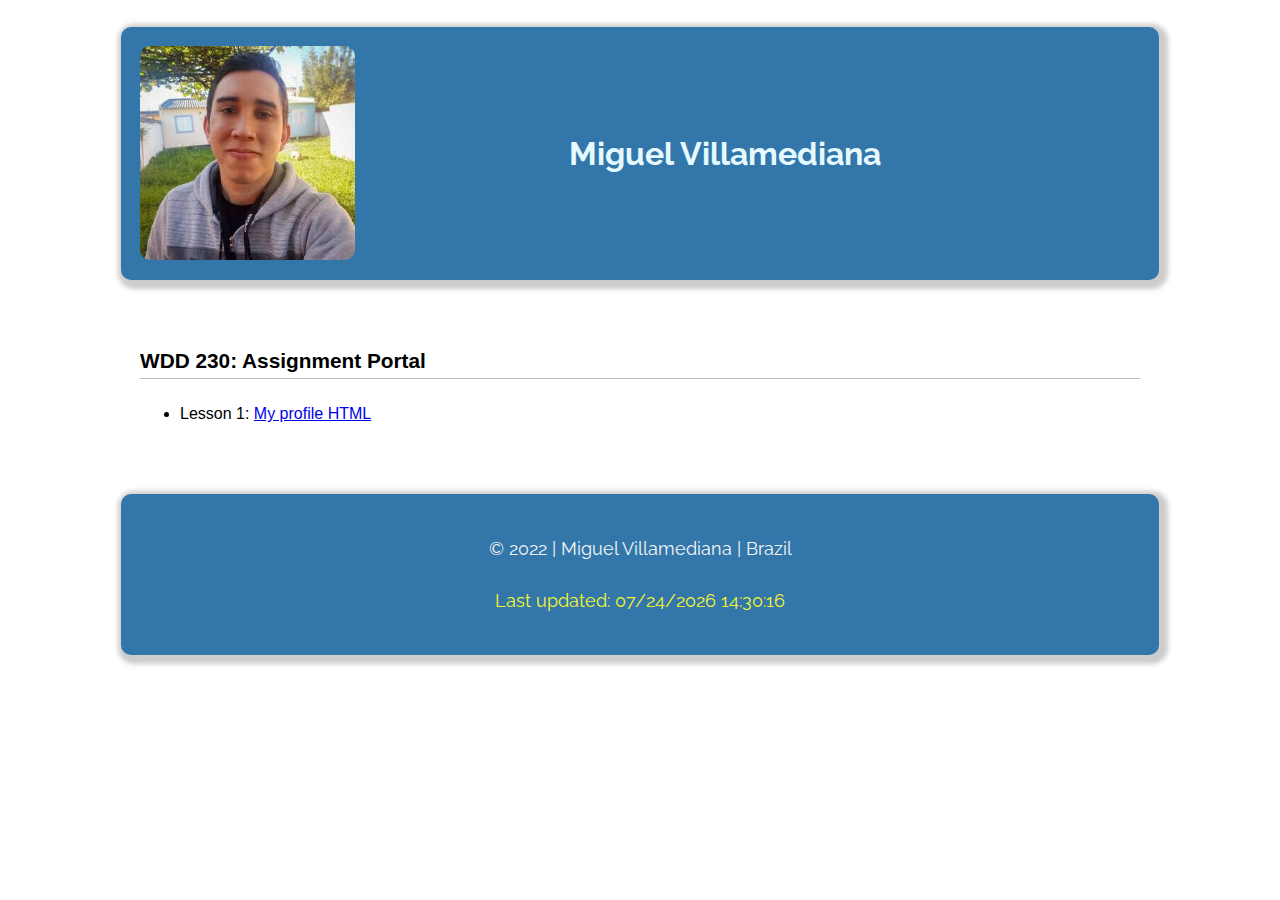
<file: index.html>
<!DOCTYPE html>
<html lang="en-us">

  <head>
    <meta charset="UTF-8">  
    <meta name="description" content="Assignment portal for Miguel Villamediana in WDD 230: Web Frontend Development at Brigham Young University - Idaho">
  	<meta name="author" content="Miguel Villamediana">
    <meta name="viewport" content="width=device-width, initial-scale=1.0">
    <title>Assignment Portal | Miguel Villamediana</title>
    <link rel="stylesheet" href="css/styles.css">
    <link rel="stylesheet" href="css/normalize.css">
    <link rel="stylesheet" href="css/medium.css">
    <link rel="preconnect" href="https://fonts.googleapis.com">
    <link rel="preconnect" href="https://fonts.gstatic.com" crossorigin>
    <link href="https://fonts.googleapis.com/css2?family=Raleway:wght@100&display=swap" rel="stylesheet">
  </head>

  <body>
    <header class="grid">
      <img src="images/me.jpg" alt="Me">
      <h1>Miguel Villamediana</h1>
    </header>
    
    <main>
      <h2>WDD 230: Assignment Portal</h2>
      <ul>  
        <li>Lesson 1: <a href="https://github.com/miguelvillamediana/wdd230" target="_blank">My profile HTML</a></li>
      </ul>        
    </main>

    <footer>
        <p><span id="copy"></span> | Miguel Villamediana | Brazil</p>
        <p class="yellow">Last updated: <span id="lastUpdated"></span></p>
    </footer>

  </body>

  <script src="js/js.js"></script>  
</html>
</file>
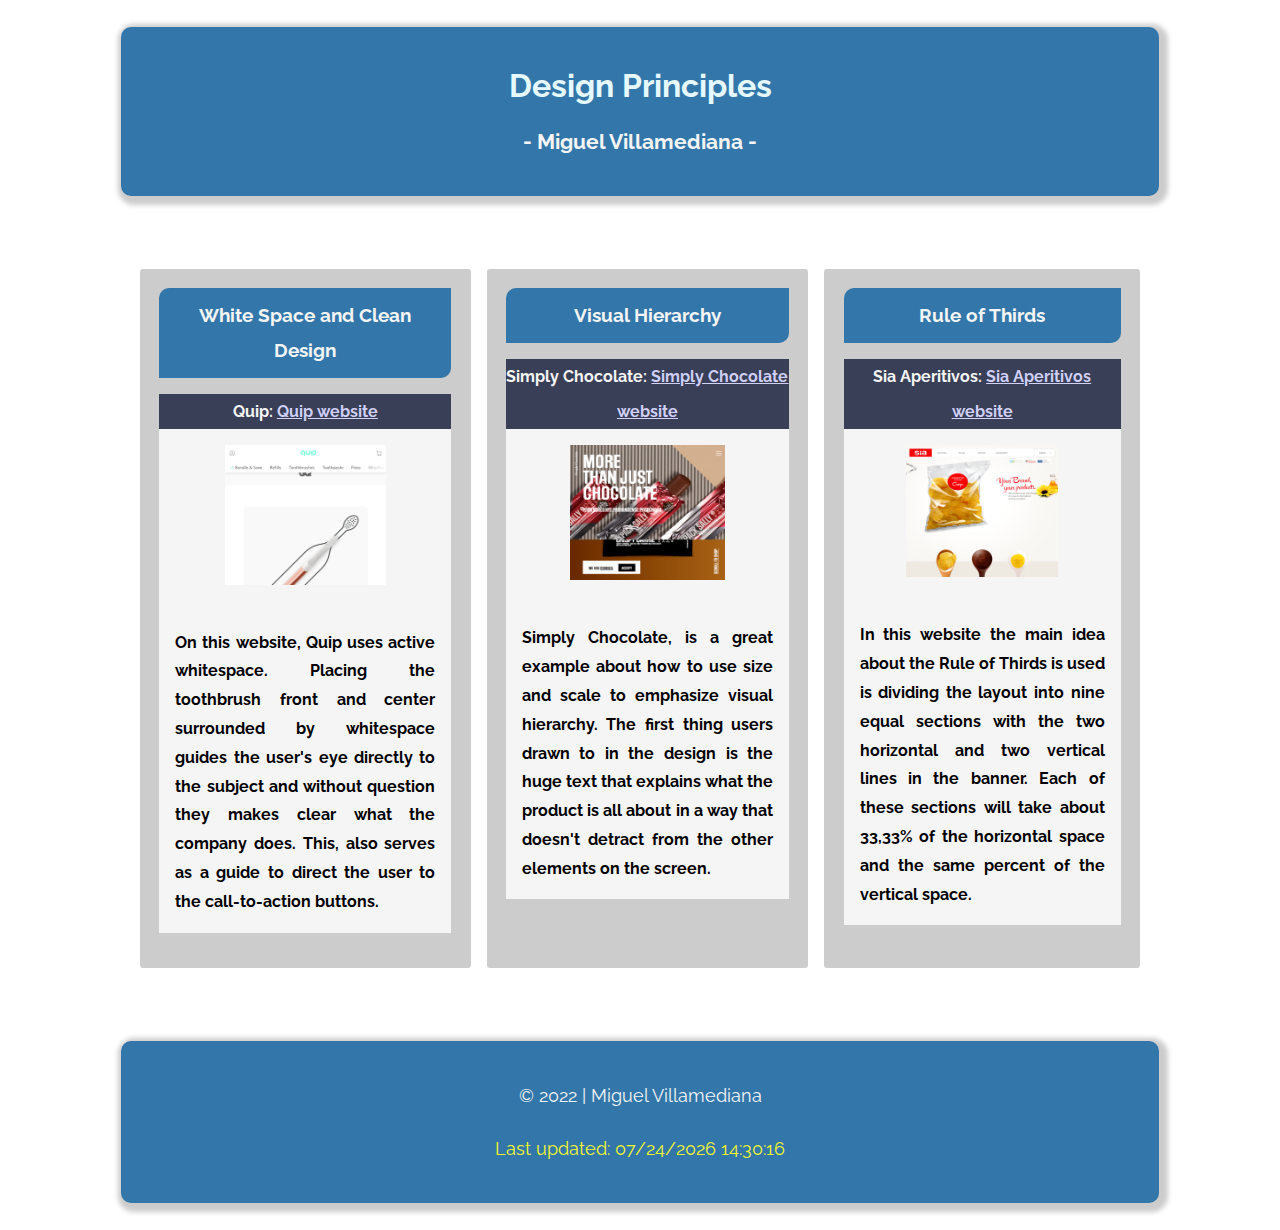
<file: lesson2/design-principles.html>
<!DOCTYPE html>
<html lang="en-us">

  <head>
    <meta charset="UTF-8">  
    <meta name="description" content="Design principles for Miguel Villamediana in WDD 230: Web Frontend Development at Brigham Young University - Idaho">
  	<meta name="author" content="Miguel Villamediana">
    <meta name="viewport" content="width=device-width, initial-scale=1.0">
    <title>Design Principles | Miguel Villamediana</title>
    <link rel="stylesheet" href="css/styles.css">
    <link rel="stylesheet" href="css/normalize.css">
    <link rel="stylesheet" href="css/medium.css">
    <link rel="preconnect" href="https://fonts.googleapis.com">
    <link rel="preconnect" href="https://fonts.gstatic.com" crossorigin>
    <link href="https://fonts.googleapis.com/css2?family=Raleway:wght@100&display=swap" rel="stylesheet">
  </head>

  <body>
    <header>
      <h1>Design Principles</h1>
      <h2>- Miguel Villamediana -</h2>
    </header>
    
    <main class="grid">
        <div class="item-grid item1">
            <h2>White Space and Clean Design</h2>
            <div class="white">
                <div class="links">
                    <span>Quip: </span>
                    <a href="https://www.getquip.com/" target="_blank">Quip website</a>
                </div>
    
                <img src="images/quip.png" alt="Image of Quip's website showing how they use white space and a clean desing.">
               <p>
                   On this website, Quip uses active whitespace. Placing the toothbrush front and center surrounded by whitespace guides the user's eye directly to the subject and without question they makes clear what the company does. This, also serves as a guide to direct the user to the call-to-action buttons.
                </p>
            </div>
        </div>
        <div class="item-grid item2">
            <h2>Visual Hierarchy</h2>
            <div class="white">
                <div class="links">
                    <span>Simply Chocolate: </span>
                    <a href="https://simplychocolate.dk/" target="_blank">Simply Chocolate website</a>
                </div>
    
                <img src="images/simplychocolate.png" alt="Image of SimplyChocolate's website showing how they use Visual Hierarchy to draw the user's attention to their products.">
               <p>
                    Simply Chocolate, is a great example about how to use size and scale to emphasize visual hierarchy. The first thing users drawn to in the design is the huge text that explains what the product is all about in a way that doesn't detract from the other elements on the screen.
                </p>
            </div>
        </div>
        <div class="item-grid item3">
            <h2>Rule of Thirds</h2>
            <div class="white">
                <div class="links">
                    <span>Sia Aperitivos: </span>
                    <a href="http://www.siaperitivos.com/" target="_blank">Sia Aperitivos website</a>
                </div>
    
                <img src="images/siaperitivos.png" alt="Image of Sia Aperitivos website showing how they use the rules of thirds in their images and elements">
               <p>
                    In this website the main idea about the Rule of Thirds is used is dividing the layout into nine equal sections with the two horizontal and two vertical lines in the banner. Each of these sections will take about 33,33% of the horizontal space and the same percent of the vertical space.
                </p>
            </div>
        </div>
    </main>

    <footer>
        <p><span id="copy"></span> | Miguel Villamediana</p>
        <p class="yellow">Last updated: <span id="lastUpdated"></span></p>
    </footer>

    <script src="js/js.js"></script> 
  </body> 
</html>
</file>
<file: css/styles.css>
body { 
    font-size: 16px; 
    line-height:35px;
    font-family: Arial, Helvetica, sans-serif;
    color: #000000;
}

.grid{
    display: block;
}

h1 {
    font-size: 1.8rem;
    color: #e6f9ff;
}

h2 {
    font-size: 1.3rem;
    border-bottom: 1px solid #bbb;
}

header, main, footer {
    margin:1.7rem auto;
    padding:1.2rem;
    max-width: 1000px;
}

header, footer, footer a {
    text-align: center;
    background-color: rgb(51,119,170);
    color: whitesmoke;
    border-radius: 10px;
    box-shadow: 3px 3px 5px 6px #ccc;
    font-family: Raleway, Helvetica, sans-serif;
}

.grid img{
    grid-column-start: 1;
    grid-column-end: 1;
    border-radius: 10px;
    width: 50%;
}

.grid h1{
    grid-column-start: 2;
    grid-column-end: 4;
    margin: auto;
    margin-left: 0;
}

footer {
    font-size: 1.1em;
}

footer .yellow{
    color: rgb(247, 247, 44);
}
</file>
<file: css/medium.css>
@media (min-width: 32.5em) {
    h1 {
        font-size: 2rem;
    }
    .grid img{
        width: 50%;
    }
    .grid{
        display: grid;
    }
}
</file>
<file: lesson2/css/styles.css>
body { 
    font-size: 16px; 
    line-height:35px;
    font-family: Arial, Helvetica, sans-serif;
    color: #000000;
}

.grid{
    display: grid;
    grid-template-columns: repeat(1fr, 3);
    gap: 1em;
}

.item1{
    grid-column: 1;
}

.item2{
    grid-column: 2;
}

.item3{
    grid-column: 3;
}

h1 {
    font-size: 1.8rem;
    color: #e6f9ff;
}

h2 {
    font-size: 1.3rem;
}

header, main, footer{
    margin:1.7rem auto;
    padding:1.2rem;
    max-width: 1000px;
}

.item-grid{
    margin:1.7rem auto;
    padding:1.2rem;
    max-width: 1000px;
    text-align: center;
    background-color: #ccc;
    color: black;
    border-radius: 3px;
    font-family: Raleway, Helvetica, sans-serif;
}

.item-grid h2{
    margin-top: auto;
    background-color: rgb(51,119,170);
    color: whitesmoke;
    padding: 0.5em;
    border-radius: 10px 0;
    font-size: 1.2em;
}

header, footer, footer a {
    text-align: center;
    background-color: rgb(51,119,170);
    color: whitesmoke;
    border-radius: 10px;
    box-shadow: 3px 3px 5px 6px #ccc;
    font-family: Raleway, Helvetica, sans-serif;
}

footer {
    font-size: 1.1em;
}

footer .yellow{
    color: rgb(247, 247, 44);
}

.white{
    background-color: whitesmoke;
    font-weight: bold;
    color: black;
}

.links{
    background-color: rgb(58,63,88);
    font-weight: bold;
    color: whitesmoke;
}

img{
    margin: 1em;
    width: 50%;
}

.white a{
    color: rgba(212, 212, 253, 0.979);
}

.white p{
    padding: 1em;
    text-align: justify;
}
</file>
<file: lesson2/css/medium.css>
@media (min-width: 10em) {
    .grid{
        grid-template-columns: repeat(1fr, 1);
    }
        
    .item2{
        grid-column: 1;
    }
    
    .item3{
        grid-column: 1;
    }

    img{
        width: 80%;
    }

    .white p{
        font-size: 0.6em;
        line-height: 1.8em;
        margin-top: 0;
    }
}
@media (min-width: 25em) {
    .grid{
        grid-template-columns: repeat(1fr, 1);
    }
        
    .item1{
        grid-column: 1;
    }

    .item2{
        grid-column: 1;
    }
    
    .item3{
        grid-column: 1;
    }

    img{
        width: 80%;
    }

    .white p{
        font-size: 1em;
        line-height: 1.8em;
        margin-top: 0;
    }
}
@media (min-width: 40em) {
    .grid{
        grid-template-columns: repeat(1fr, 3);
    }
        
    .item1{
        grid-column: 1;
    }
    

    .item2{
        grid-column: 2;
    }
    
    .item3{
        grid-column-start: 1;
        grid-column-end: 3;
    }

    img{
        width: 55%;
    }

    .white p{
        line-height: 1.8em;
        margin-top: 0;
    }
}
@media (min-width: 60em) {
    .grid{
        grid-template-columns: repeat(1fr, 3);
    }
        
    .item1{
        grid-column: 1;
    }

    .item2{
        grid-column: 2;
    }
    
    .item3{
        grid-column: 3;
    }

    img{
        width: 55%;
    }
}
</file>
